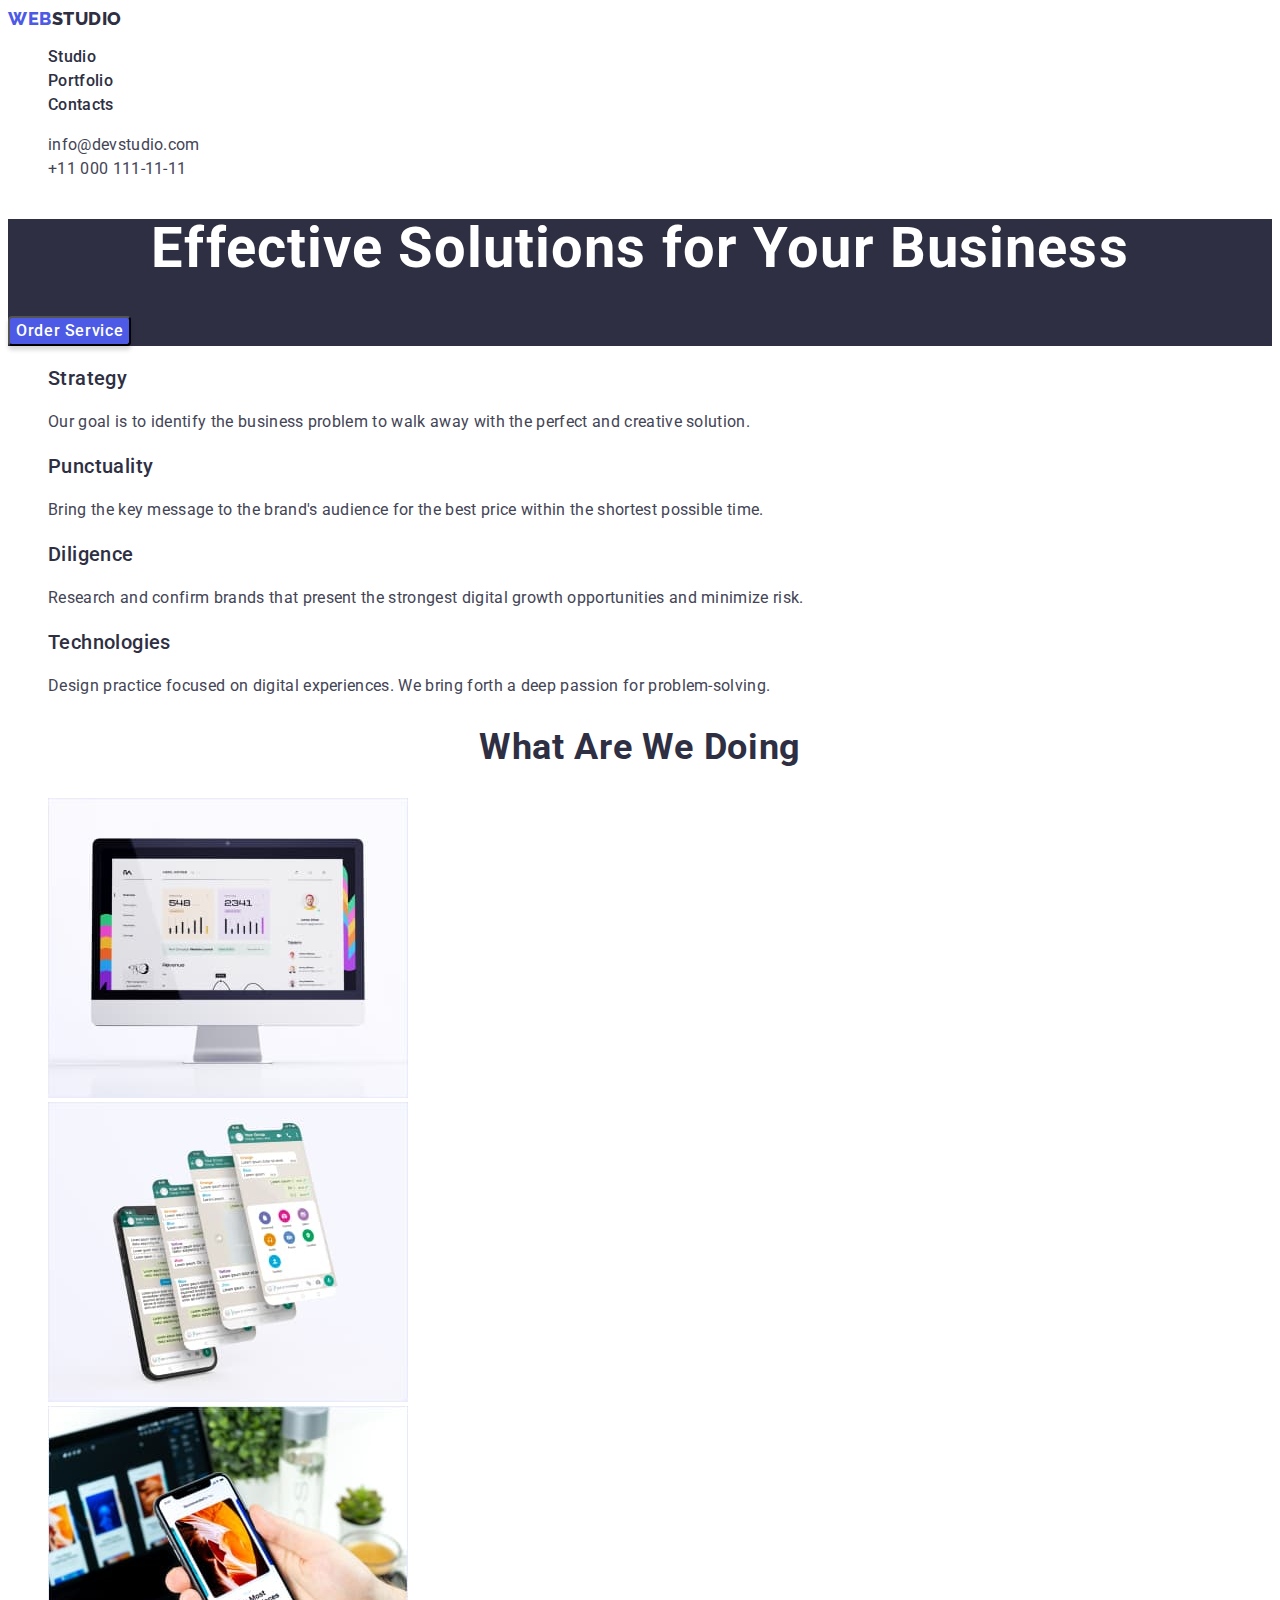
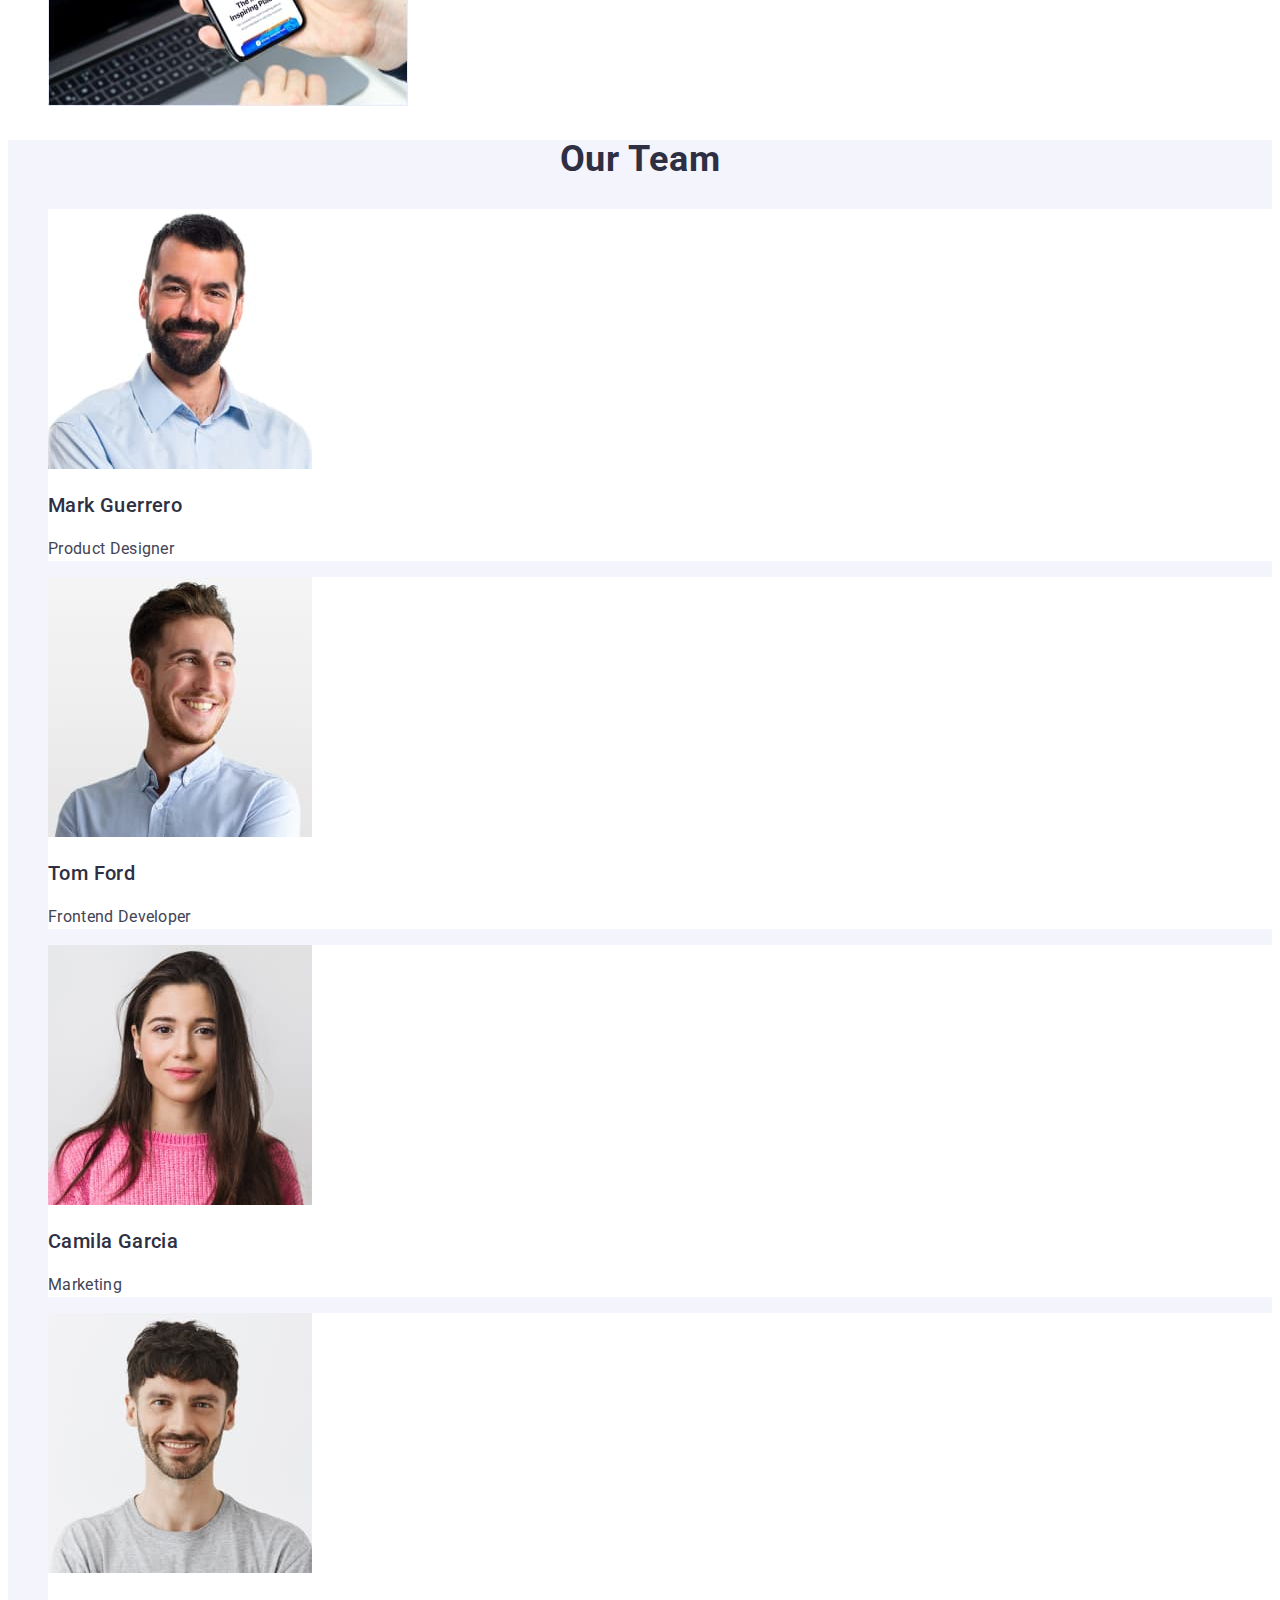
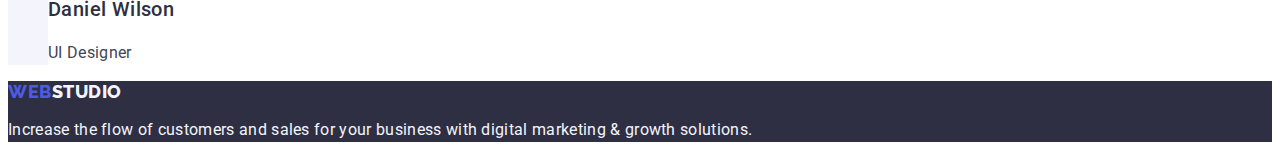
<file: index.html>
<!DOCTYPE html>
<html lang="en">
  <head>
    <meta charset="UTF-8" />
    <meta http-equiv="X-UA-Compatible" content="IE=edge" />
    <meta name="viewport" content="width=device-width, initial-scale=1.0" />
    <title>Document</title>
    <link rel="preconnect" href="https://fonts.googleapis.com" />
    <link rel="preconnect" href="https://fonts.gstatic.com" crossorigin />
    <link
      href="https://fonts.googleapis.com/css2?family=Raleway:wght@800&family=Roboto:wght@400;500;700;900&display=swap"
      rel="stylesheet"
    />
    <link rel="stylesheet" href="./css/style.css" />
  </head>
  <body>
    <header>
      <nav class="main-nav">
        <a href="./index.html" class="logo link web"
          >Web<span class="studio-logo link">Studio</span></a
        >
        <ul class="menu list">
          <li class="pade-navigation">
            <a href="./index.html" class="link page-menu">Studio</a>
          </li>
          <li class="pade-navigation">
            <a href="./portfolio.html" class="link page-menu">Portfolio</a>
          </li>
          <li class="pade-navigation">
            <a href="" class="link page-menu">Contacts</a>
          </li>
        </ul>
      </nav>
      <address class="address">
        <ul class="list">
          <li class="contacts">
            <a href="mailto:info@devstudio.com" class="link contact">
              info@devstudio.com</a
            >
          </li>
          <li class="contacts">
            <a href="tel:+110001111111" class="link contact"
              >+11 000 111-11-11</a
            >
          </li>
        </ul>
      </address>
    </header>
    <main>
      <section class="sec-page">
        <h1 class="header">Effective Solutions for Your Business</h1>
        <button type="button" class="page-btn">Order Service</button>
      </section>

      <section class="secsion">
        <h2 hidden class="text-hidden">features</h2>
        <ul class="list">
          <li>
            <h3 class="main-header">Strategy</h3>
            <p class="text">
              Our goal is to identify the business problem to walk away with the
              perfect and creative solution.
            </p>
          </li>
          <li>
            <h3 class="main-header">Punctuality</h3>
            <p class="text">
              Bring the key message to the brand's audience for the best price
              within the shortest possible time.
            </p>
          </li>
          <li>
            <h3 class="main-header">Diligence</h3>
            <p class="text">
              Research and confirm brands that present the strongest digital
              growth opportunities and minimize risk.
            </p>
          </li>
          <li>
            <h3 class="main-header">Technologies</h3>
            <p class="text">
              Design practice focused on digital experiences. We bring forth a
              deep passion for problem-solving.
            </p>
          </li>
        </ul>
      </section>
      <section class="section">
        <h2 class="page-header">What are we doing</h2>
        <ul class="list">
          <li><img src="./images/img1.jpg" alt="img1" width="360" /></li>
          <li><img src="./images/img2.jpg" alt="img2" width="360" /></li>
          <li><img src="./images/img3.jpg" alt="img3" width="360" /></li>
        </ul>
      </section>
      <section class="sect">
        <h2 class="page-header">Our Team</h2>
        <ul class="list cards">
          <li class="card">
            <img src="./images/people1.jpg" alt="Mark Guerrero" width="264" />
            <h3 class="main-header">Mark Guerrero</h3>
            <p class="text">Product Designer</p>
          </li>
          <li class="card">
            <img src="./images/people2.jpg" alt="Tom Ford" width="264" />
            <h3 class="main-header">Tom Ford</h3>
            <p class="text">Frontend Developer</p>
          </li>

          <li class="card">
            <img src="./images/people3.jpg" alt="Camila Garcia" width="264" />
            <h3 class="main-header">Camila Garcia</h3>
            <p class="text">Marketing</p>
          </li>

          <li class="card">
            <img src="./images/people4.jpg" alt="Daniel Wilson" width="264" />
            <h3 class="main-header">Daniel Wilson</h3>
            <p class="text">UI Designer</p>
          </li>
        </ul>
      </section>
    </main>
    <footer class="foot sec-page">
      <a href="./index.html" class="link web"
        >Web<span class="std-logo-foot">Studio</span></a
      >
      <p class="text-footer">
        Increase the flow of customers and sales for your business with digital
        marketing & growth solutions.
      </p>
    </footer>
  </body>
</html>
</file>
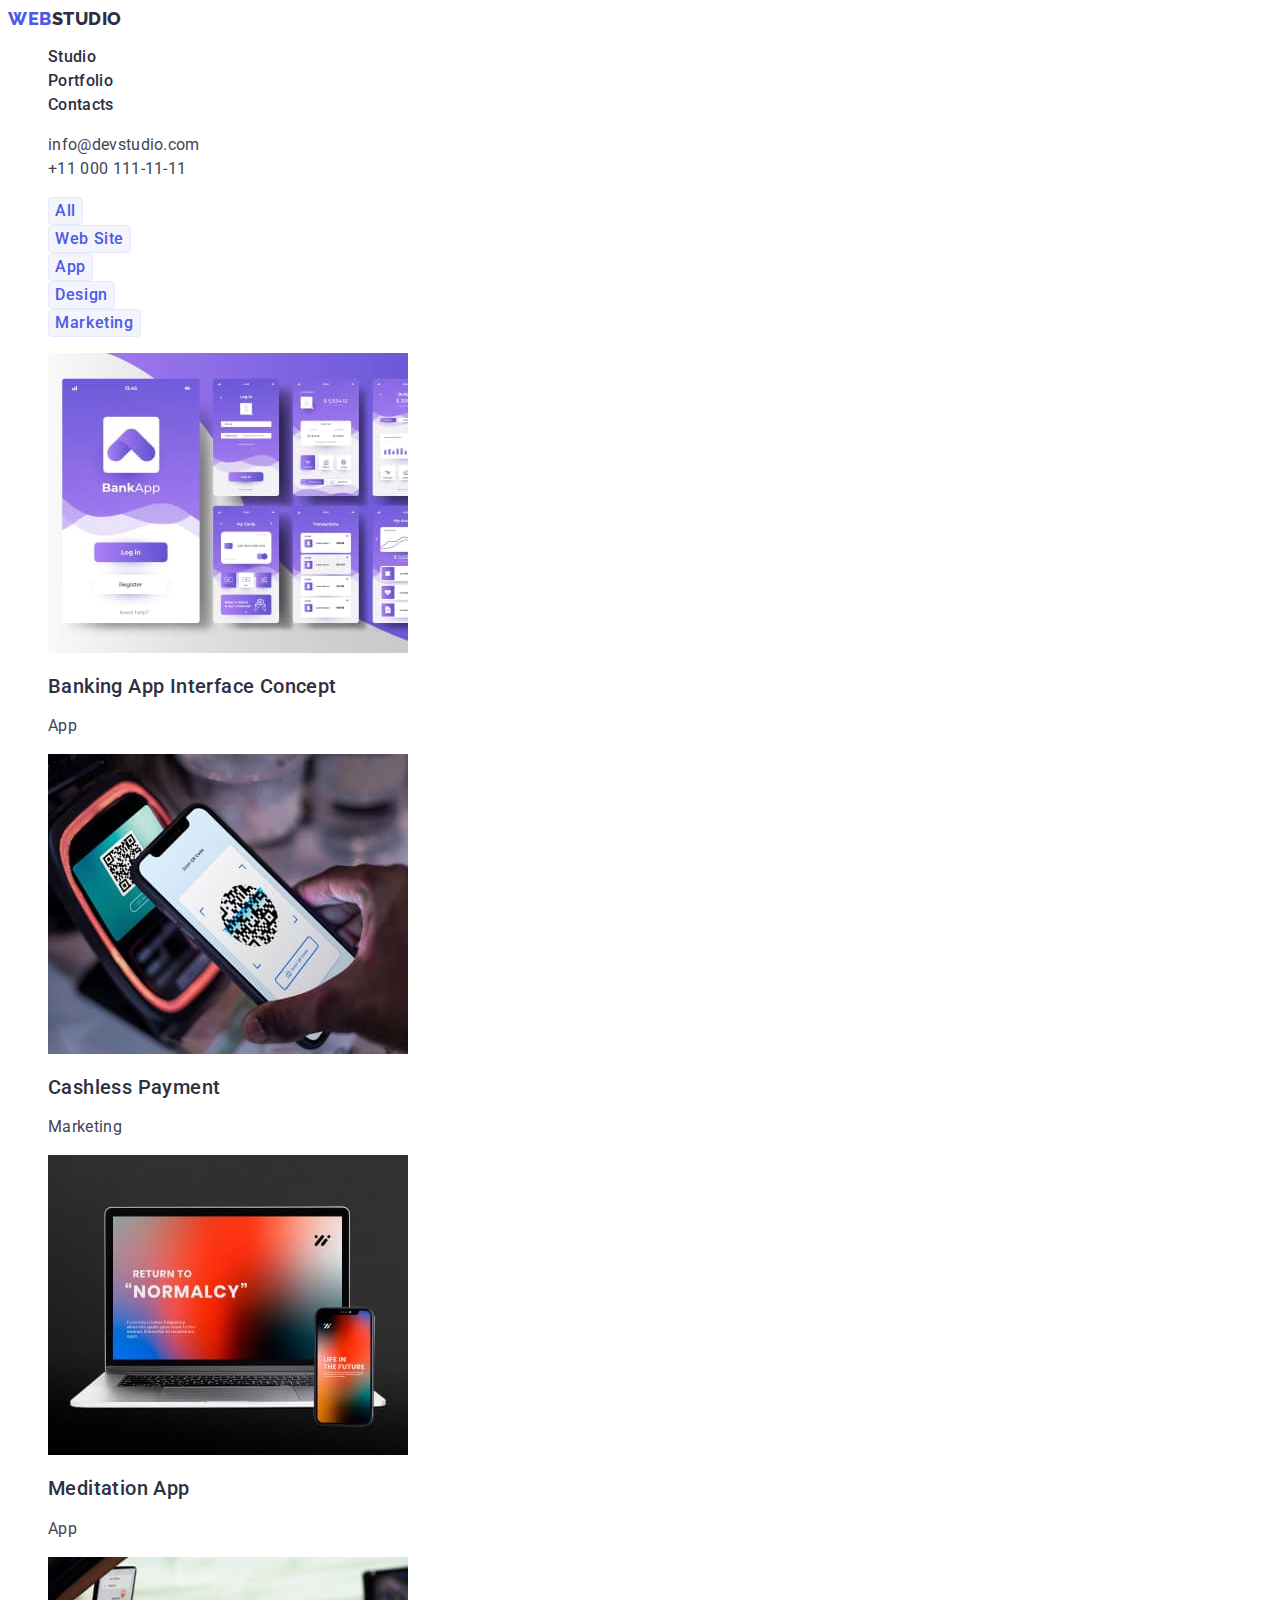
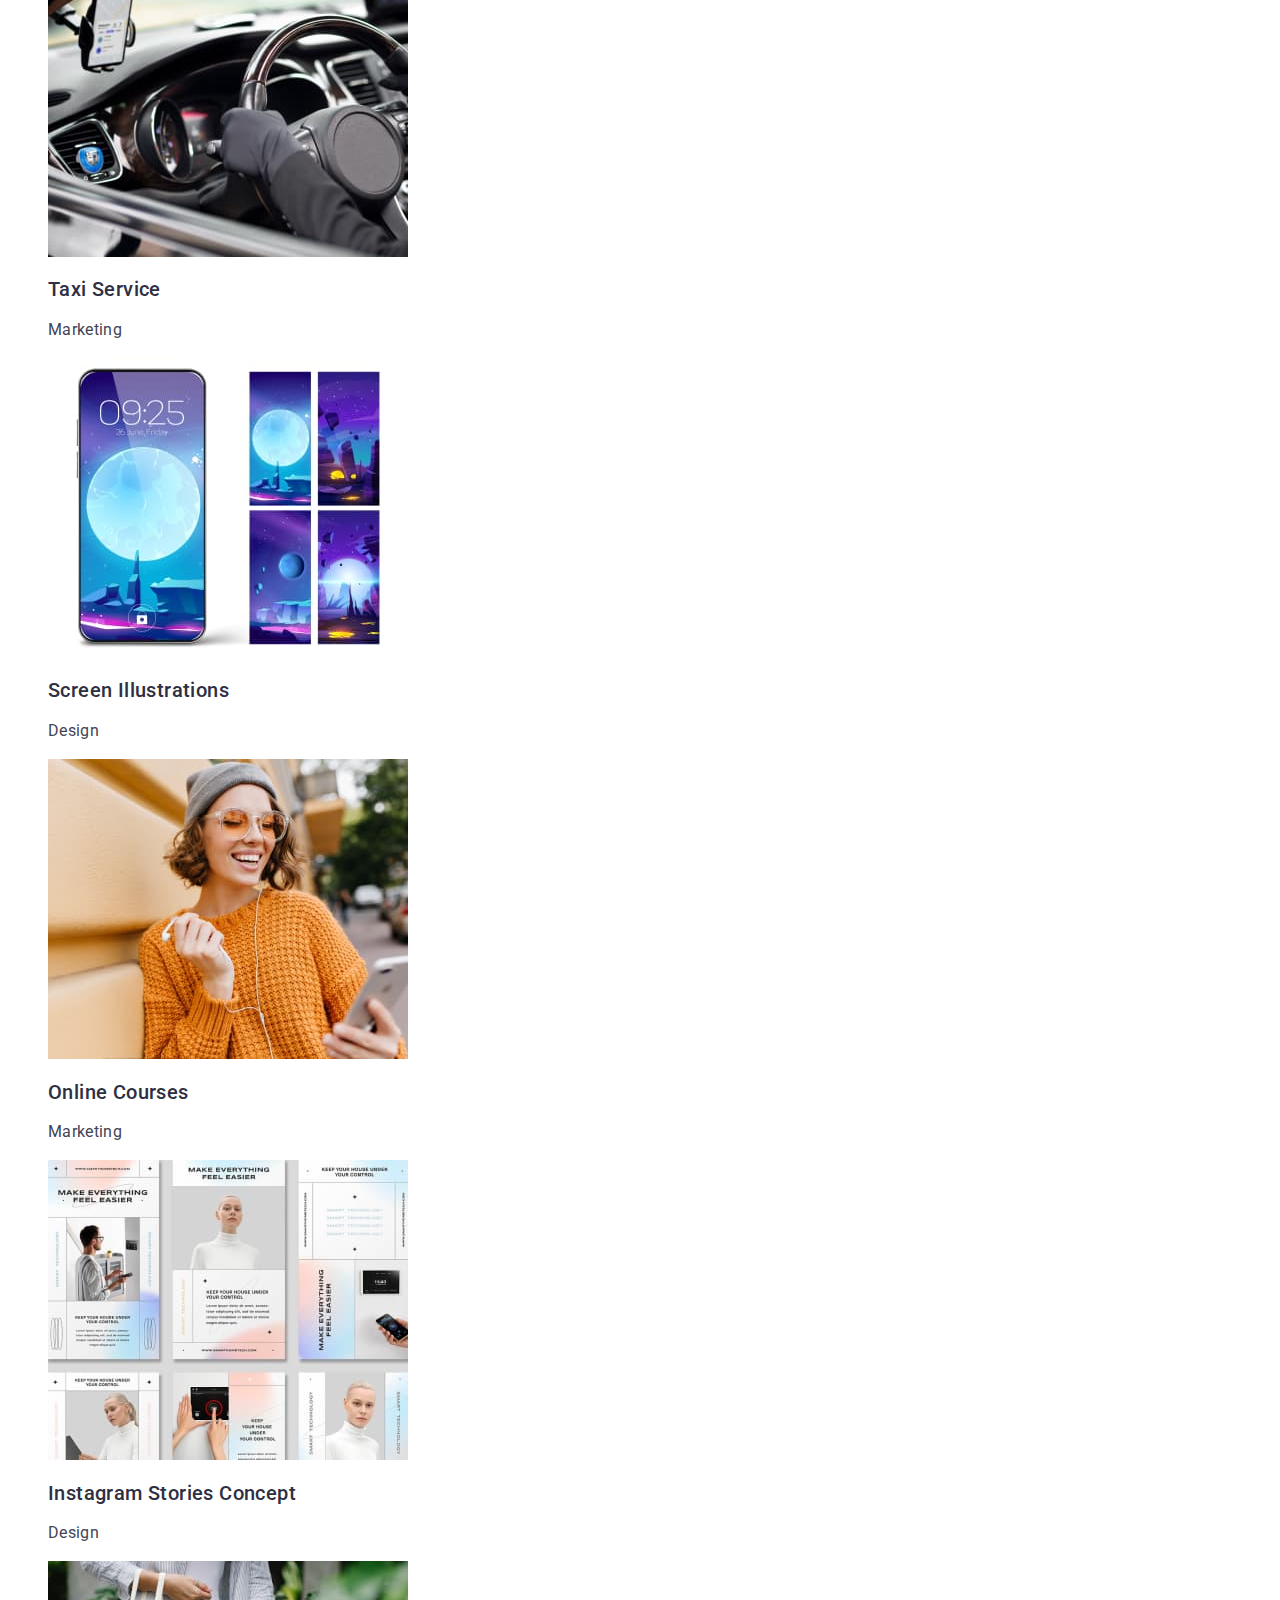
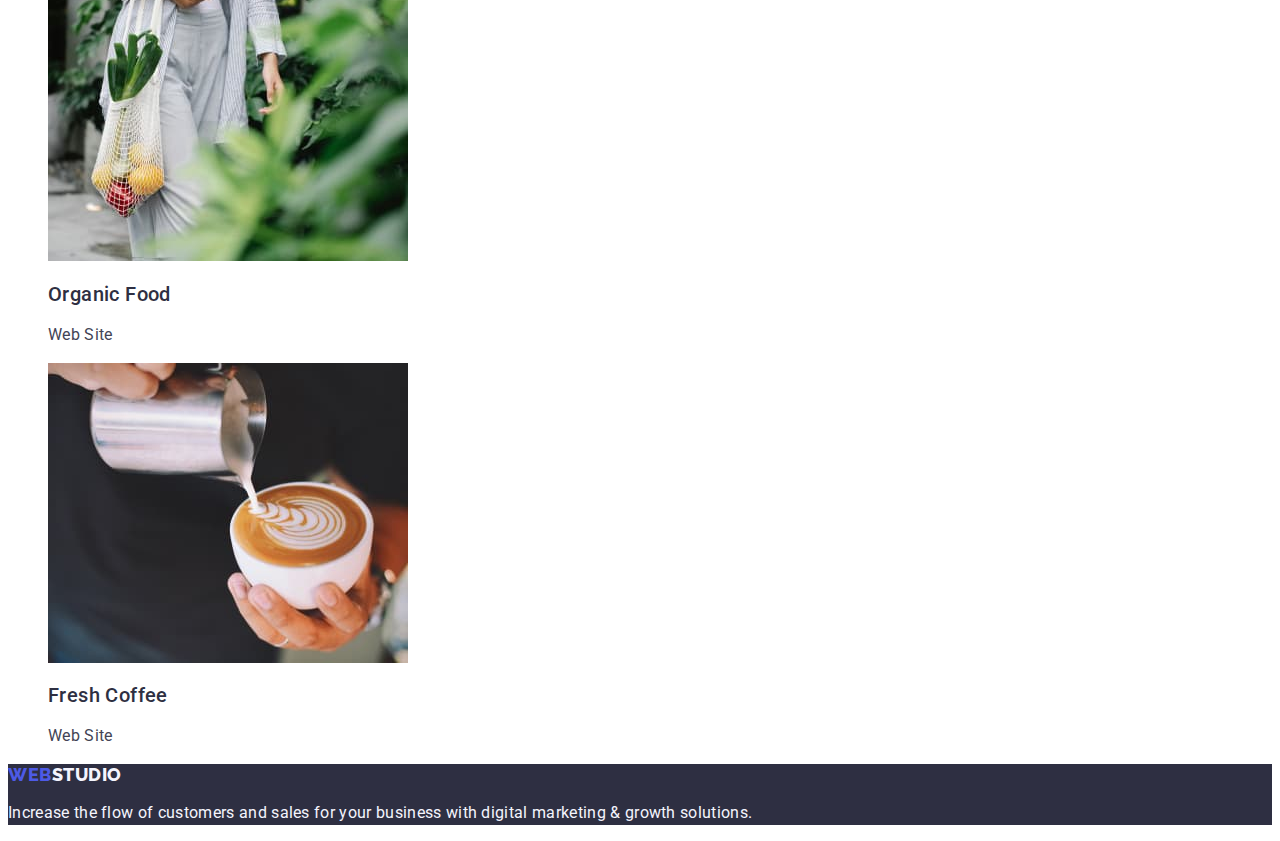
<file: portfolio.html>
<!DOCTYPE html>
<html lang="en">
  <head>
    <meta charset="UTF-8" />
    <meta http-equiv="X-UA-Compatible" content="IE=edge" />
    <meta name="viewport" content="width=device-width, initial-scale=1.0" />
    <title>Document</title>
    <link rel="preconnect" href="https://fonts.googleapis.com" />
    <link rel="preconnect" href="https://fonts.gstatic.com" crossorigin />
    <link
      href="https://fonts.googleapis.com/css2?family=Raleway:wght@800&family=Roboto:wght@400;500;700;900&display=swap"
      rel="stylesheet"
    />
    <link rel="stylesheet" href="./css/style.css" />
  </head>
  <body>
    <header>
      <nav class="main-nav">
        <a href="./index.html" class="logo link web"
          >Web<span class="studio-logo link">Studio</span></a
        >
        <ul class="menu list">
          <li class="pade-navigation">
            <a href="./index.html" class="link page-menu">Studio</a>
          </li>
          <li class="pade-navigation">
            <a href="./portfolio.html" class="link page-menu">Portfolio</a>
          </li>
          <li class="pade-navigation">
            <a href="" class="link page-menu">Contacts</a>
          </li>
        </ul>
      </nav>
      <address class="address">
        <ul class="list">
          <li class="contacts">
            <a href="mailto:info@devstudio.com" class="link contact">
              info@devstudio.com</a
            >
          </li>
          <li class="contacts">
            <a href="tel:+110001111111" class="link contact"
              >+11 000 111-11-11</a
            >
          </li>
        </ul>
      </address>
    </header>
    <main>
      <section>
        <h1 hidden>Filters</h1>
        <ul class="list">
          <li><button type="button" class="botn">All</button></li>
          <li><button type="button" class="botn">Web Site</button></li>
          <li><button type="button" class="botn">App</button></li>
          <li><button type="button" class="botn">Design</button></li>
          <li><button type="button" class="botn">Marketing</button></li>
        </ul>
        <ul class="list">
          <li>
            <a href="" class="link link-page">
              <img src="./images/app.jpg" alt="Banking App Interface Concept" />
              <h2 class="main-header">Banking App Interface Concept</h2>
              <p class="text">App</p>
            </a>
          </li>
          <li>
            <a href="" class="link link-page">
              <img src="./images/marketing.jpg" alt="Cashless Payment" />
              <h2 class="main-header">Cashless Payment</h2>
              <p class="text">Marketing</p>
            </a>
          </li>
          <li>
            <a href="" class="link link-page">
              <img src="./images/app2.jpg" alt="Meditation App" />
              <h2 class="main-header">Meditation App</h2>
              <p class="text">App</p>
            </a>
          </li>
          <li>
            <a href="" class="link link-page">
              <img src="./images/marketing2.jpg" alt="Taxi Service" />
              <h2 class="main-header">Taxi Service</h2>
              <p class="text">Marketing</p>
            </a>
          </li>
          <li>
            <a href="" class="link link-page">
              <img src="./images/desing.jpg" alt="Screen Illustrations" />
              <h2 class="main-header">Screen Illustrations</h2>
              <p class="text">Design</p>
            </a>
          </li>
          <li>
            <a href="" class="link link-page">
              <img src="./images/marketing3.jpg" alt="Online Courses" />
              <h2 class="main-header">Online Courses</h2>
              <p class="text">Marketing</p>
            </a>
          </li>
          <li>
            <a href="" class="link link-page">
              <img src="./images/desing2.jpg" alt="Instagram Stories Concept" />
              <h2 class="main-header">Instagram Stories Concept</h2>
              <p class="text">Design</p>
            </a>
          </li>
          <li>
            <a href="" class="link link-page">
              <img src="./images/web.jpg" alt="Organic Food" />
              <h2 class="main-header">Organic Food</h2>
              <p class="text">Web Site</p>
            </a>
          </li>
          <li>
            <a href="" class="link link-page">
              <img src="./images/web2.jpg" alt="Fresh Coffee" />
              <h2 class="main-header">Fresh Coffee</h2>
              <p class="text">Web Site</p>
            </a>
          </li>
        </ul>
      </section>
    </main>
    <footer class="foot sec-page">
      <a href="./index.html" class="link web"
        >Web<span class="std-logo-foot">Studio</span></a
      >
      <p class="text-footer">
        Increase the flow of customers and sales for your business with digital
        marketing & growth solutions.
      </p>
    </footer>
  </body>
</html>
</file>
<file: css/style.css>
body {
    font-family: 'Roboto', sans-serif;
    background-color: var(--white);

}

:root {
    --text-color: #434455;
    --white: #FFFFFF;
    --text-btn: #4D5AE5;
    --btn: #404bbf;
    --text: #2e2f42;
    --section: #f4f4fd;
    --border: #E7E9FC;
}

.list {
    list-style: none;
}

.link {
    text-decoration: none;
}

.address {
    font-style: normal;
}

.page-btn {
    background: var(--text-btn);
    box-shadow: 0px 4px 4px rgba(0, 0, 0, 0.15);
    border-radius: 4px;
    cursor: pointer;
    font-size: 16px;
    line-height: 1.5;
    align-items: center;
    letter-spacing: 0.04em;
    color: var(--white);
    font-family: 'Roboto', sans-serif;
    font-weight: 500;
}

.page-btn:hover {
    background: var(--btn);
    box-shadow: 0px 4px 4px rgba(0, 0, 0, 0.15);
    border-radius: 4px;
}

.page-btn:focus {
    background: var(--btn);
    box-shadow: 0px 4px 4px rgba(0, 0, 0, 0.15);
    border-radius: 4px;
}

.web {
    font-family: "Raleway", sans-serif;
    font-weight: 800;
    font-size: 18px;
    letter-spacing: 0.03em;
    color: var(--text-btn);
    line-height: 1.17;
    text-decoration: none;
    text-transform: uppercase;
}

/* .web-logo {
    font-family: "Raleway", sans-serif;
    font-size: 18px;
    line-height: 1.17;
    color: #4D5AE5;
    align-items: center;
    letter-spacing: 0.03em;
    text-transform: uppercase;
    font-weight: 800
} */

.studio-logo {
    color: var(--text);
    font-weight: 800;
    font-size: 18px;
    line-height: 1.17;
    align-items: center;
    letter-spacing: 0.03em;
    text-transform: uppercase;
    text-decoration: none;
}

.std-logo-foot {
    color: var(--section);
    font-weight: 800;
    font-family: 'Raleway', sans-serif;
    font-size: 18px;
    line-height: 1.17;
    align-items: center;
    letter-spacing: 0.03em;
    text-transform: uppercase;
    text-decoration: none;
}

.page-menu {
    font-size: 16px;
    line-height: 1.5;
    letter-spacing: 0.02em;
    color: var(--text);
    font-weight: 500;
}

.page-menu:hover,
.page-menu:focus {
    color: var(--btn);
}

.contact {
    font-size: 16px;
    line-height: 1.5;
    letter-spacing: 0.02em;
    color: var(--text-color);

}

.contact:hover,
.contact:focus {
    color: var(--btn);
}

.header {
    font-size: 56px;
    line-height: 1.07;
    text-align: center;
    letter-spacing: 0.02em;
    color: var(--white);
}

/* .text-btn {
    font-size: 16px;
    line-height: 1.5;
    ;
    align-items: center;
    letter-spacing: 0.04em;
    color: #FFFFFF;
} */

.main-header {
    font-size: 20px;
    line-height: 1.2;
    letter-spacing: 0.02em;
    color: var(--text);
    font-weight: 500;
}

.text {
    font-size: 16px;
    line-height: 1.5;
    letter-spacing: 0.02em;
    color: var(--text-color);
}

.page-header {
    font-size: 36px;
    line-height: 1.11;
    text-transform: capitalize;
    text-align: center;
    letter-spacing: 0.02em;
    color: var(--text);
    text-transform: capitalize;
}

.botn {
    background: var(--section);
    border: 1px solid var(--border);
    border-radius: 4px;
    color: #4D5AE5;
    font-size: 16px;
    line-height: 1.5;
    align-items: center;
    text-align: center;
    letter-spacing: 0.04em;
    font-family: "Roboto", sans-serif;
    font-weight: 500;
    cursor: pointer;
}


.botn:hover,
.botn:focus {
    background: var(--btn);
    box-shadow: 0px 3px 1px rgba(0, 0, 0, 0.1), 0px 2px 1px rgba(0, 0, 0, 0.08), 0px 2px 2px rgba(0, 0, 0, 0.12);
    border-radius: 4px;
    font-size: 16px;
    line-height: 1.5;
    align-items: center;
    text-align: center;
    letter-spacing: 0.04em;
    color: var(--white);
    font-family: "Roboto", sans-serif;
    font-weight: 500;
}



.sec-page {
    background-color: var(--text);
}

.sect {
    background-color: var(--section);
}

.card {
    background-color: var(--white);
}

/* .header-text {
    font-weight: 500;
    font-size: 20px;
    line-height: 1.2;
    letter-spacing: 0.02em;
    color: #2E2F42;
} */
.text-footer {
    color: var(--section);
    font-size: 16px;
    line-height: 1.5;
    letter-spacing: 0.02em;
}
</file>
